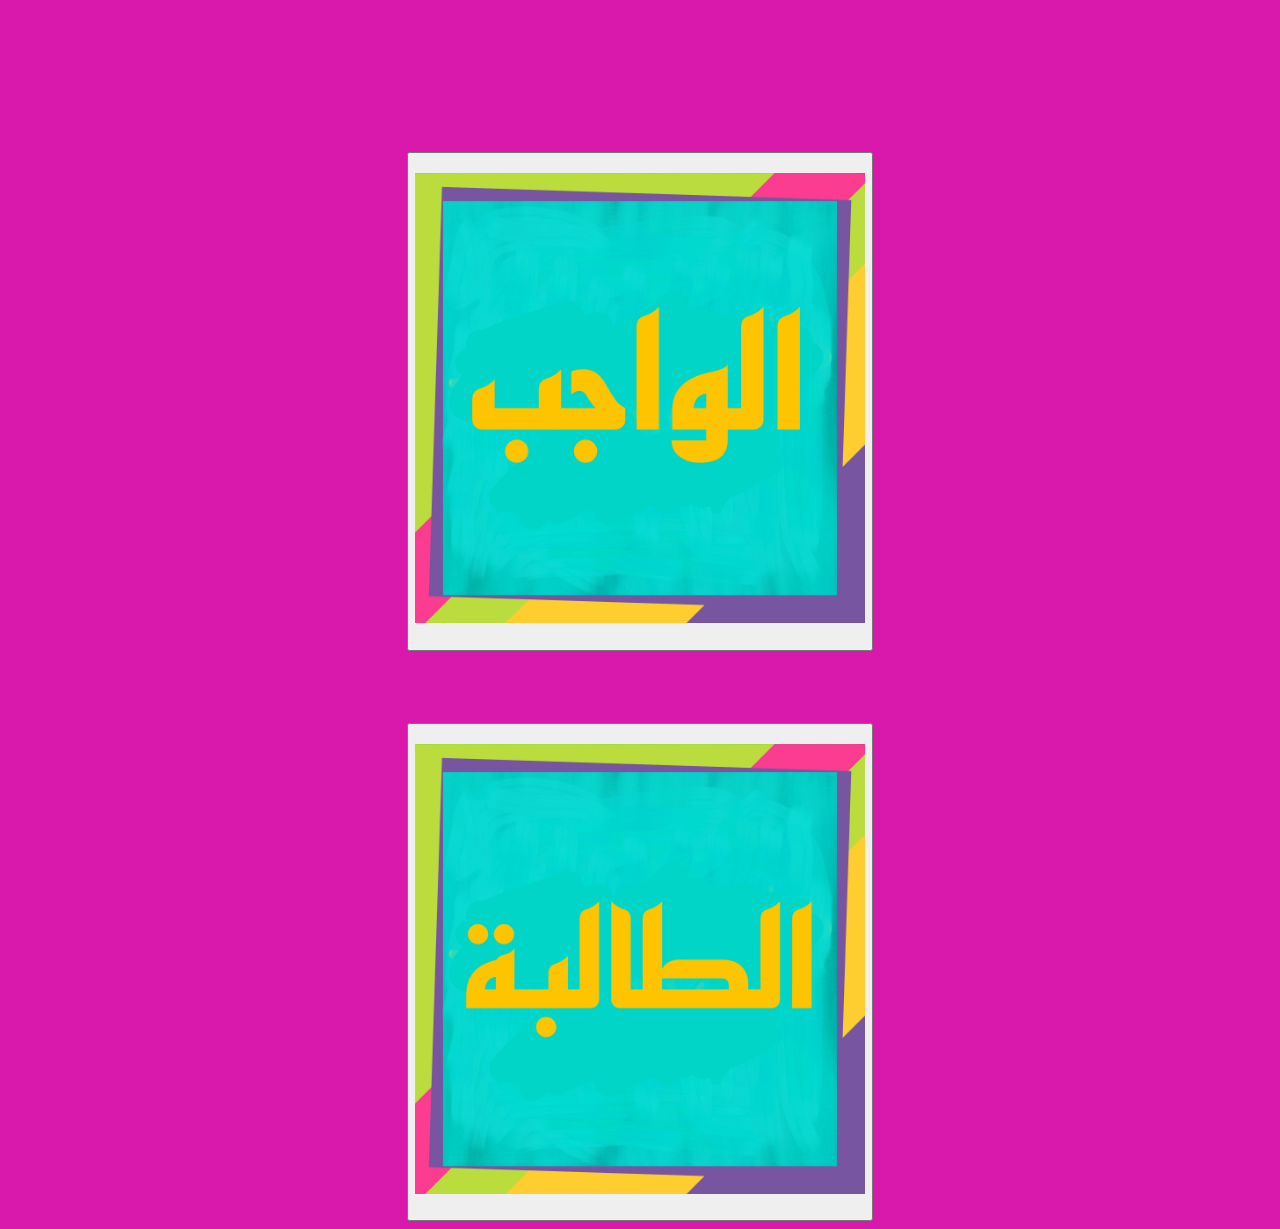
<file: index.html>
<!DOCTYPE html>
<html dir="rtl" lang="ar"> 

<head>
<meta charset="UTF-8">

<link rel="stylesheet" href="index.css">

<title>الواجهة الرئيسية</title>


<title> القائمة </title>



</head>

<body class="u">

<center>
    <br/><br/><br/><br/><br/><br/><br/><br/>

 <div id="im1"><button> <a href="wep.html"><h1> <img src="eree.jpg"height="450" ></h1> <a> </button></div>

<br/><br/><br/><br/>

<div class="im2"><button> <a href="wep2.html"><h1> <img src="grdg.jpg"height="450" ></h1> <a> </button></div>

   
</center>




</body>
</html>
</file>
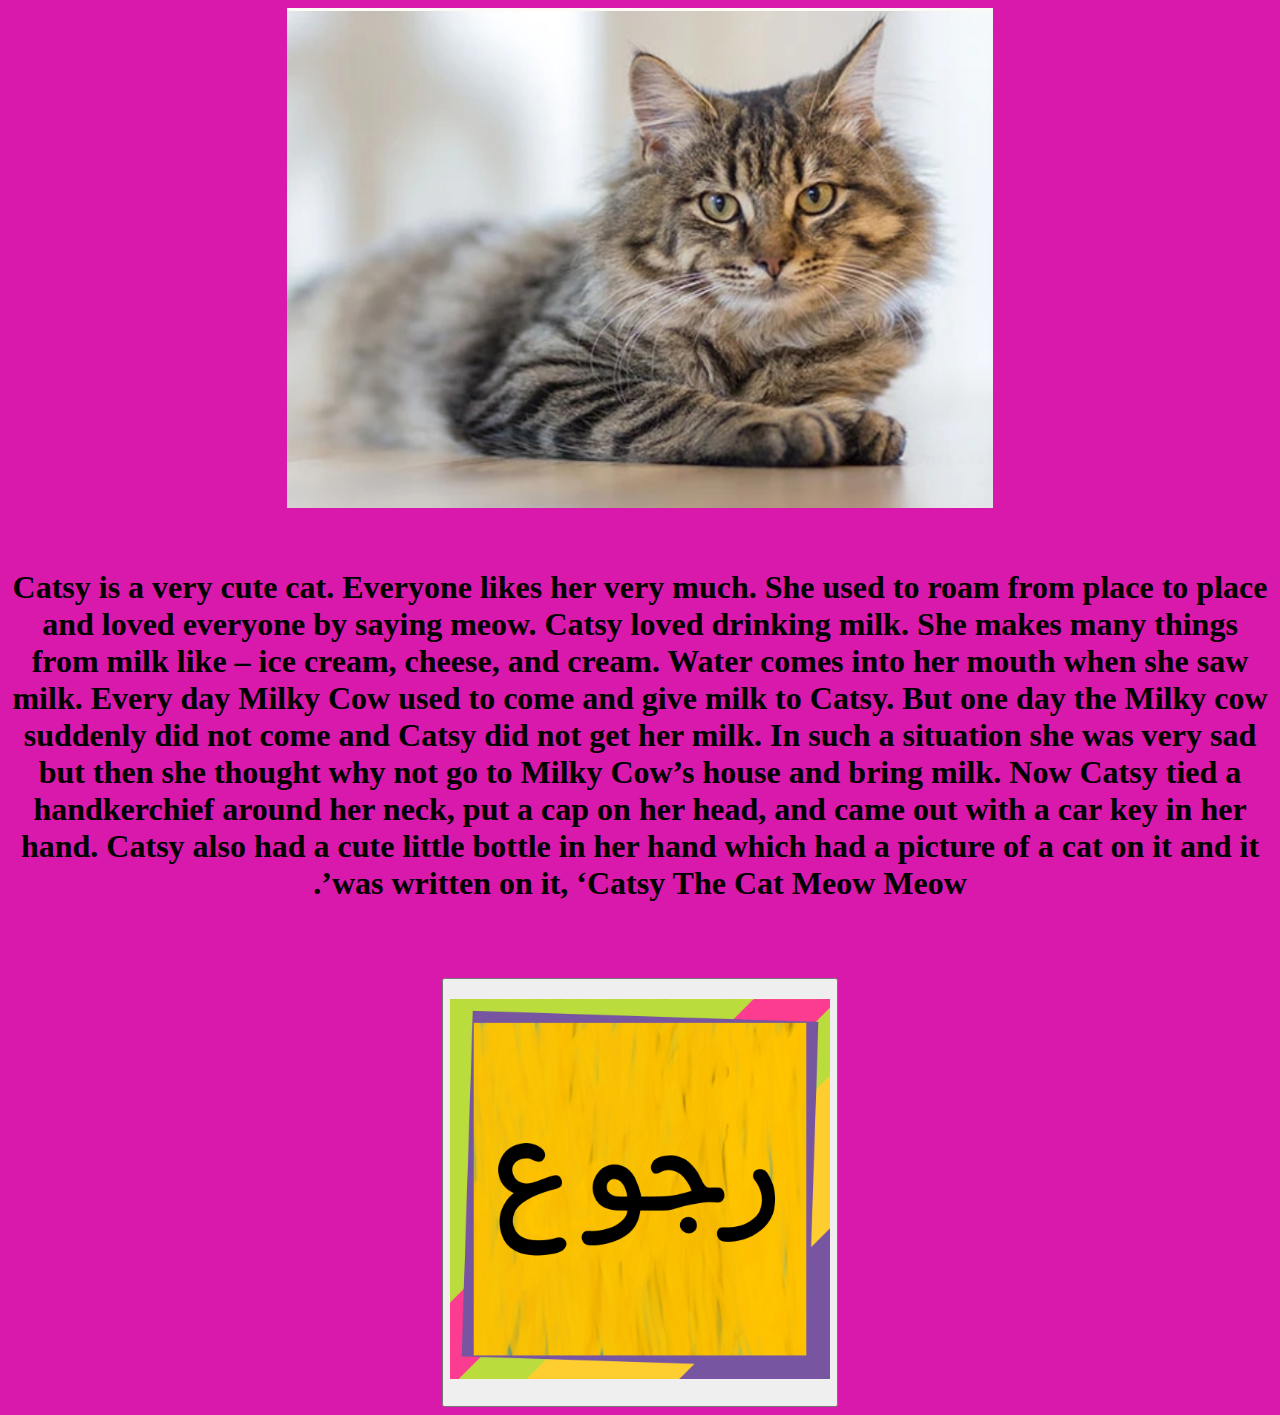
<file: wep.html>
<!DOCTYPE html>
<html dir="rtl" lang="ar"> 

<head>
<meta charset="UTF-8">

<link rel="stylesheet" href="index.css">




<title>المشروع  </title>



</head>

<body class="u">

<center>
    <img src="hyg.jpg" height="500"  />
</br></br></br>
<h1>Catsy is a very cute cat. Everyone likes her very much. She used to roam from place to place and loved everyone by saying meow. Catsy loved drinking milk. She makes many things from milk like – ice cream, cheese, and cream. Water comes into her mouth when she saw milk.

    Every day Milky Cow used to come and give milk to Catsy. But one day the Milky cow suddenly did not come and Catsy did not get her milk. In such a situation she was very sad but then she thought why not go to Milky Cow’s house and bring milk.
    
    Now Catsy tied a handkerchief around her neck, put a cap on her head, and came out with a car key in her hand. Catsy also had a cute little bottle in her hand which had a picture of a cat on it and it was written on it, ‘Catsy The Cat Meow Meow’.</h1>
</br></br></br>
    <button> <a href="index.html"><h1> <img src="rog.jpg"height="380" ></h1> <a> </button
</center>




</body>
</html>
</file>
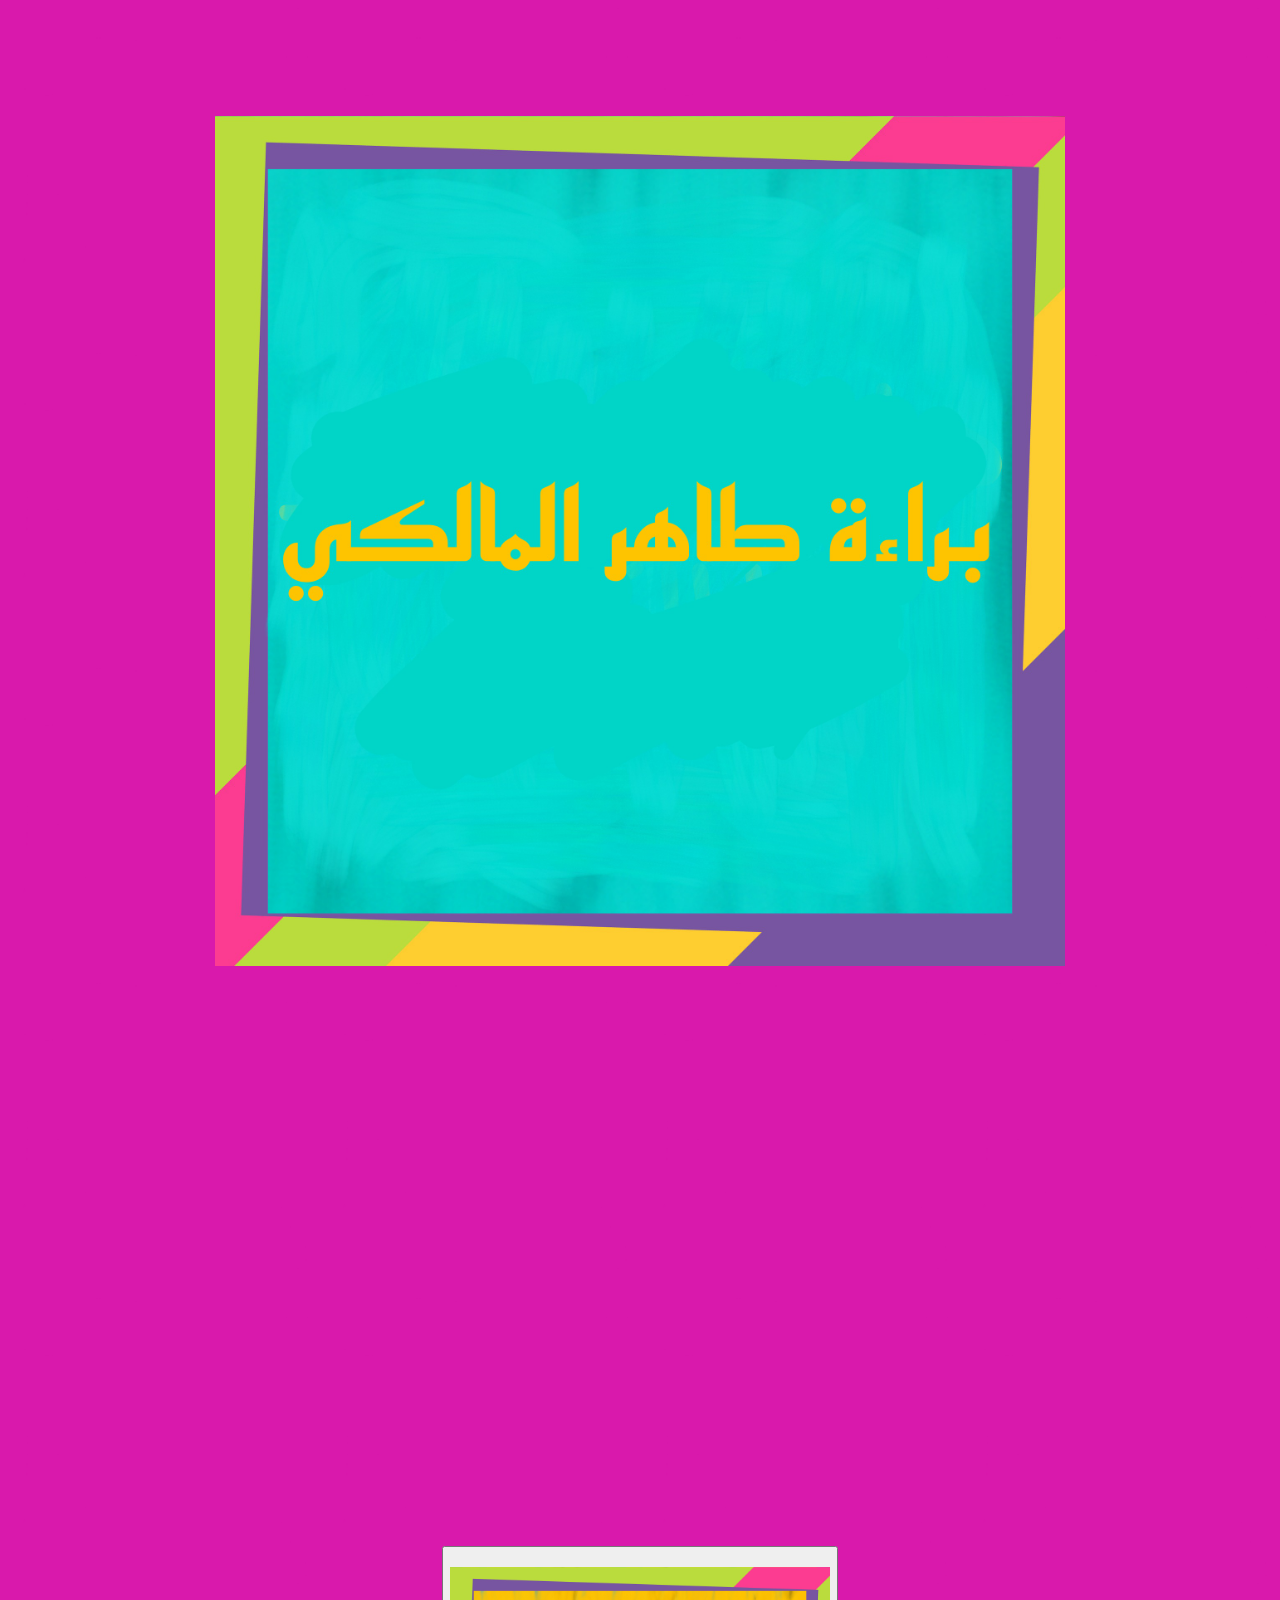
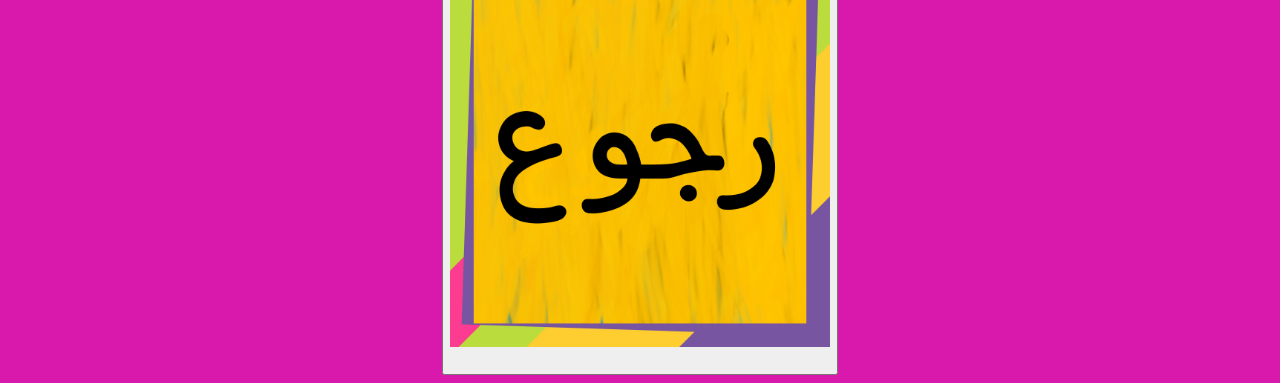
<file: wep2.html>
<!DOCTYPE html>
<html dir="rtl" lang="ar"> 

<head>
<meta charset="UTF-8">

<link rel="stylesheet" href="index.css">




<title>المشروع  </title>



</head>

<body class="u">

<center>
</br></br></br></br></br></br>
   <img src="hdf.jpg" height="850"  />
</br></br></br></br></br></br></br></br></br></br></br></br></br></br></br></br></br></br></br></br></br></br></br></br></br></br></br></br></br></br></br></br></br>
    <button> <a href="index.html"><h1> <img src="rog.jpg"height="380" ></h1> <a> </button
</center>




</body>
</html>
</file>
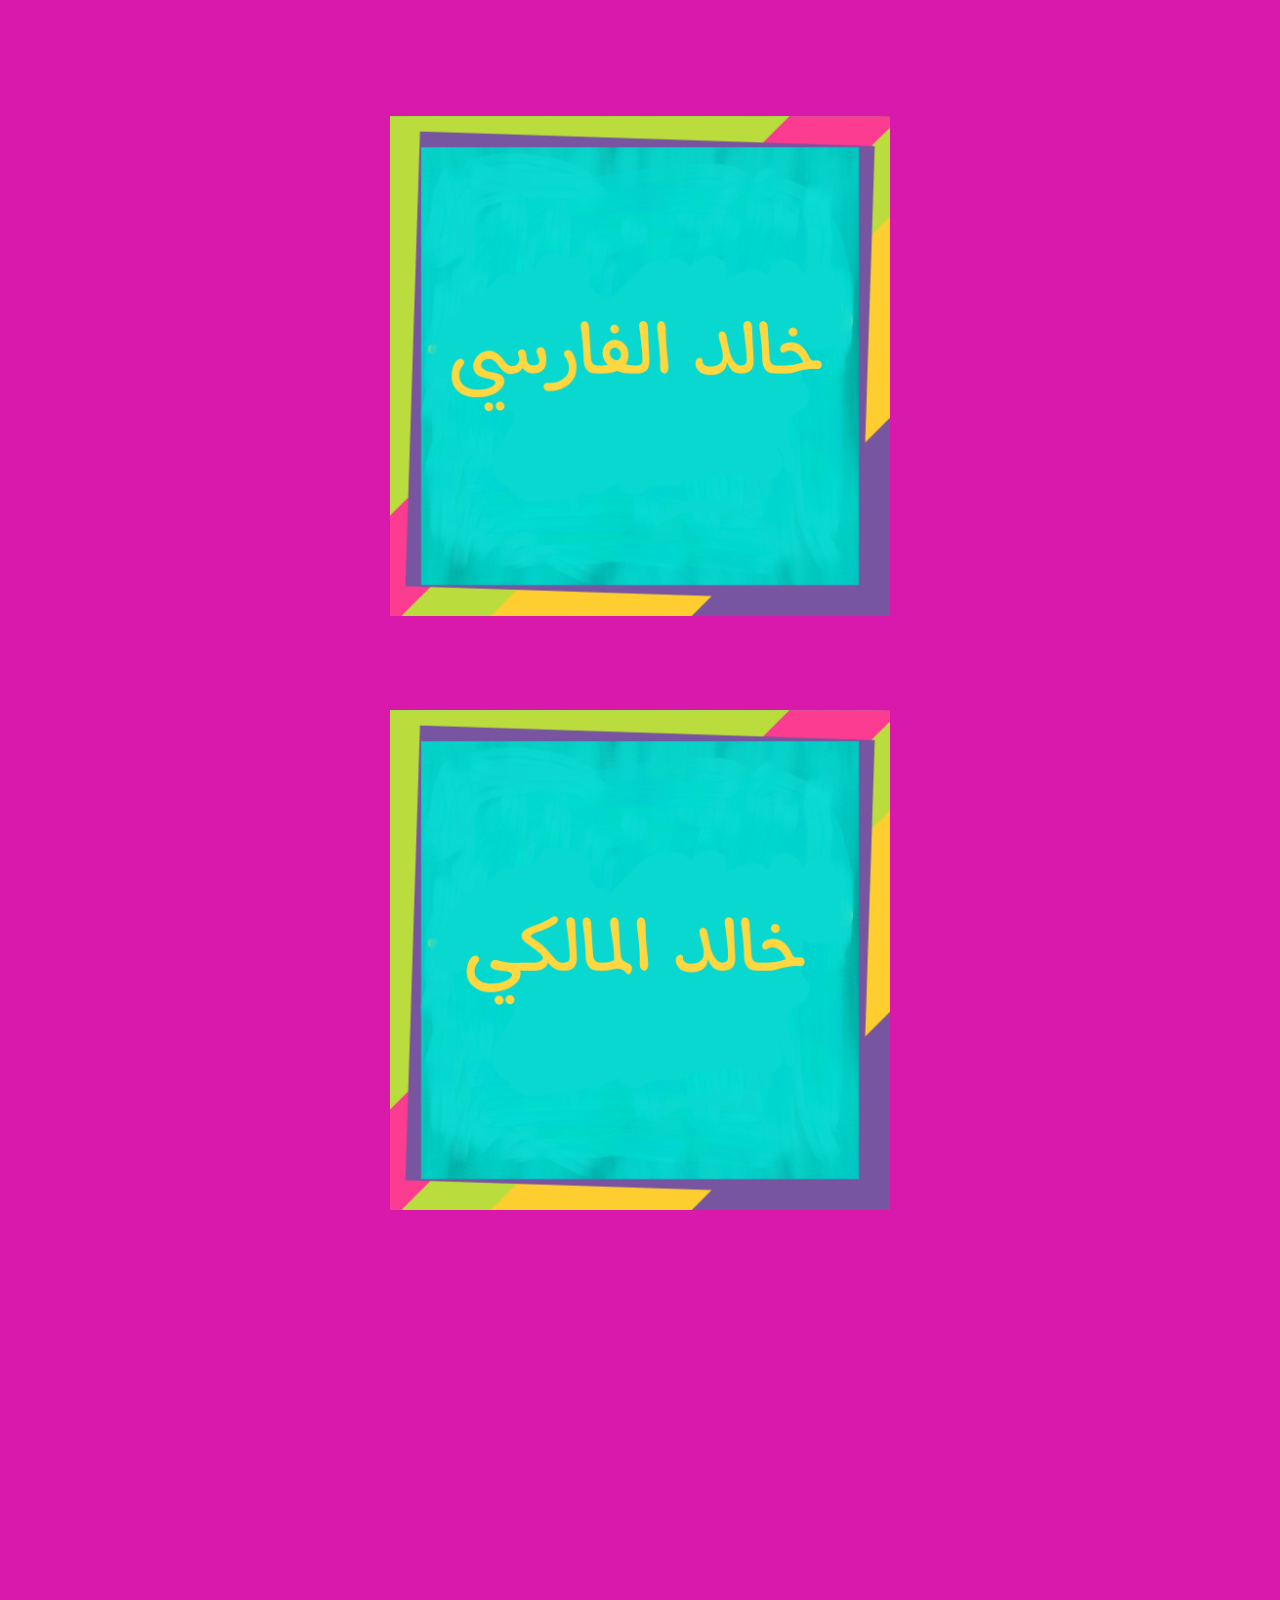
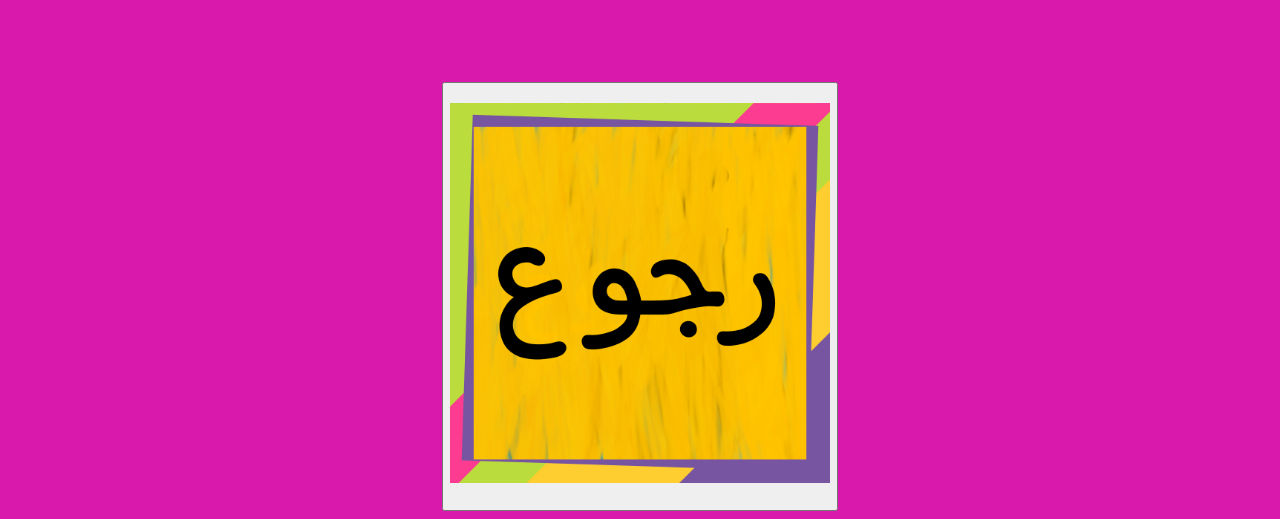
<file: wep3.html>
<!DOCTYPE html>
<html dir="rtl" lang="ar"> 

<head>
<meta charset="UTF-8">

<link rel="stylesheet" href="index.css">




<title>المشروع  </title>



</head>

<body class="u">

<center>
</br></br></br></br></br></br>
<img src="tgb.jpg" height="500"  />
   
</br></br>
</br></br>
</br></br>
<img src="oif.jpg" height="500"  />
</br></br></br></br></br></br></br></br></br></br></br></br></br></br></br></br></br></br></br></br></br></br></br></br></br></br></br>
    <button> <a href="index.html"><h1> <img src="rog.jpg"height="380" ></h1> <a> </button
</center>




</body>
</html>
</file>
<file: index.css>
.u{
 background-image: url(rrt.jpg);
 background-repeat: repeat ;
 background-size: 25%;
}
</file>
